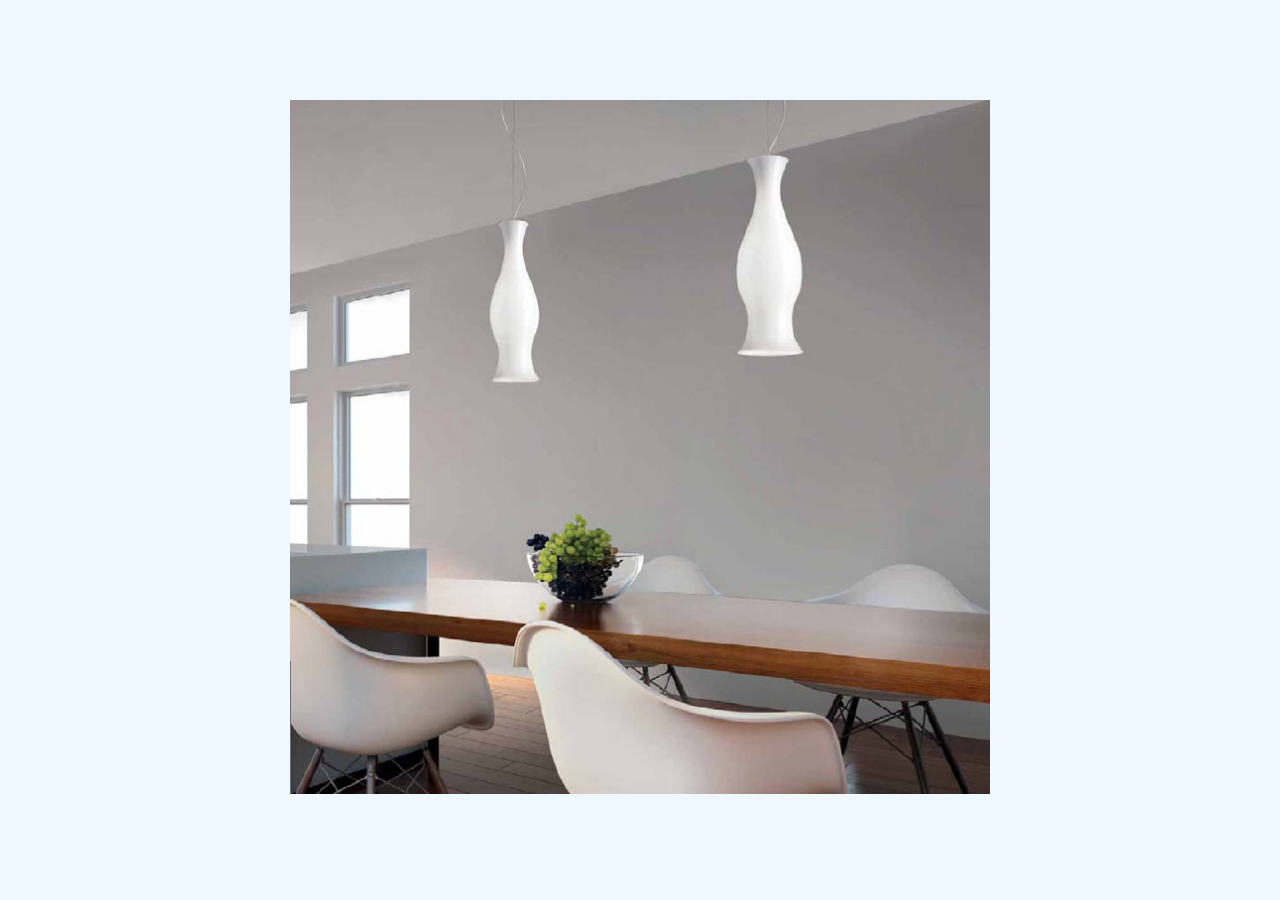
<file: index.html>
<!DOCTYPE html>
<html lang="en">
<head>
    <meta charset="UTF-8">
    <meta name="viewport" content="width=device-width, initial-scale=1.0">
    <link rel="stylesheet" href="styles.css">
    <title>Document</title>
</head>
<body>
    <nav>
        <div class="nav-bar">
            <div class="nav-links">
                <div class="nav-link">
                    
                </div>
            </div>
        </div>
        
    </nav>
    <header>
        <div class="slideshow">
            <div class="wrapper">
                <img src="images/1.jpg" alt="">
                <img src="images/2.jpg" alt="">
                <img src="images/3.jpg" alt="">
                <img src="images/4.jpg" alt="">
                <img src="images/5.jpg" alt="">
                <img src="images/6.jpg" alt="">
                <img src="images/7.jpg" alt="">
                <img src="images/8.jpg" alt="">
                <img src="images/9.jpg" alt="">
                <img src="images/10.jpg" alt="">
                <img src="images/1.jpg" alt="">
            </div>
        </div>
    </header>
    <main>

    </main>
    <footer>

    </footer>
</body>
</html>
</file>
<file: styles.css>
* {
    padding: 0;
    margin: 0;
    box-sizing: border-box;
}

body {
    background-color: aliceblue;
}

.slideshow {
    width: 700px;
    height: 700px;
    overflow: hidden;
    position: absolute;
    transform: translate(-50%, -50%);
    left: 50%;
    top: 50%;
}

.wrapper {
    width: 100%;
    display: flex;
    animation: slide 30s infinite;
}

.wrapper img {
    width: 100%;
}

@keyframes slide {
    0%{
        transform: translateX(0);
    }
    5%{
        transform: translateX(0);
    }
    10%{
        transform: translateX(-100%);
    }
    15%{
        transform: translateX(-100%);
    }
    20%{
        transform: translateX(-200%);
    }
    25%{
        transform: translateX(-200%);
    }
    30%{
        transform: translateX(-300%);
    }
    35%{
        transform: translateX(-300%);
    }
    40%{
        transform: translateX(-400%);
    }
    45%{
        transform: translateX(-400%);
    }
    50%{
        transform: translateX(-500%);
    }
    55%{
        transform: translateX(-500%);
    }
    60%{
        transform: translateX(-600%);
    }
    65%{
        transform: translateX(-600%);
    }
    70%{
        transform: translateX(-700%);
    }
    75%{
        transform: translateX(-700%);
    }
    80%{
        transform: translateX(-800%);
    }
    85%{
        transform: translateX(-800%);
    }
    90%{
        transform: translateX(-900%);
    }
    95%{
        transform: translateX(-900%);
    }
    100%{
        transform: translateX(-1000%);
    }
}
</file>
